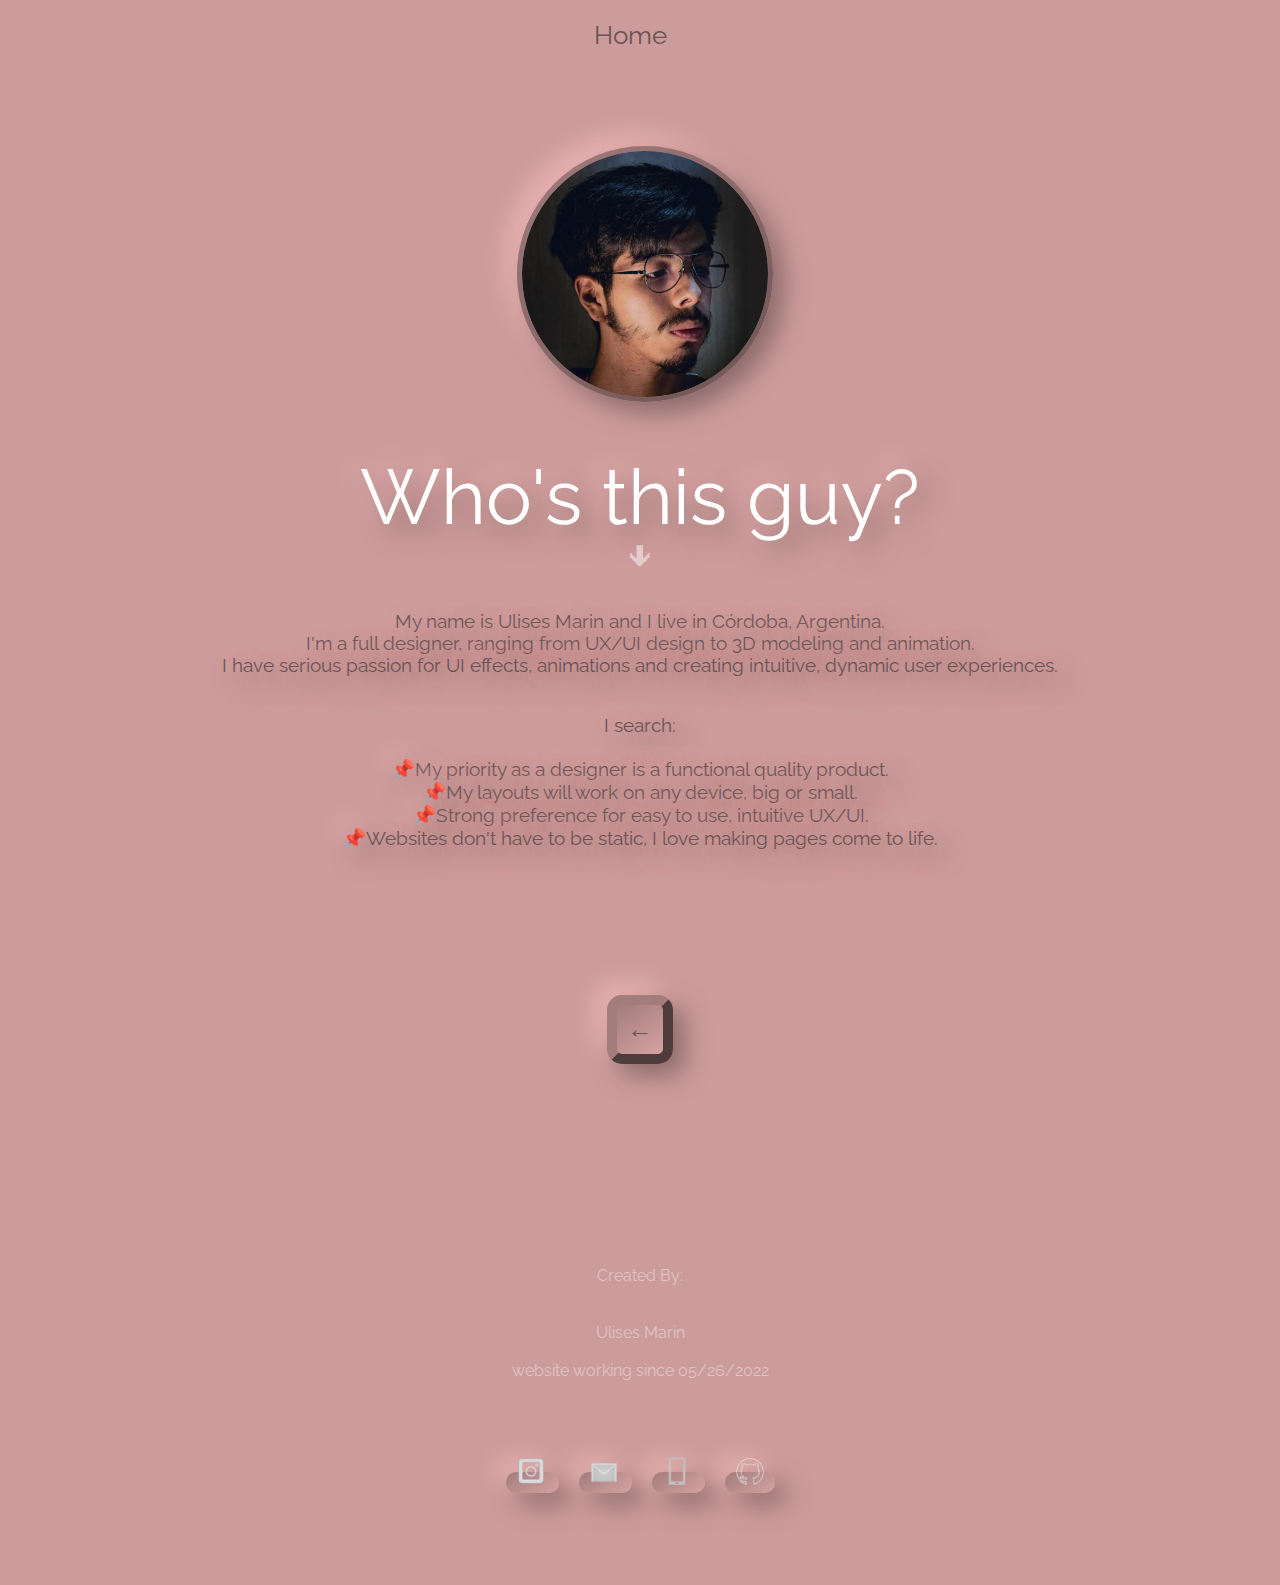
<file: public/about.html>
<!DOCTYPE html>
<html>
<head>
  <link rel="icon" href="assets/cubo.png" />
  <meta name="viewport" content="width=device-width, initial-scale=1.0"&amp;gt;>
<style>
      body{
            background-color:#CC9B9B;                       
        }

  </style>
    
	<title>About</title> 
	<meta charset="utf-8">
  <link rel="stylesheet" href="about.css">
  <link href="https://fonts.googleapis.com/css?family=Raleway:700,800,900&display=swap" rel="stylesheet">
	
</head>
<body>

<nav>
  <ul class="menu">
    <li class="item1"><a href="index.html">Home </a></li>
    <li class="toggle"><a href="#"><i class="fas fa-bars"></i></a></li>
  </ul>
  <br>
  <br>
  <br>
  <br>
</nav>

<a href="https://www.instagram.com/uli.a.marin/"> 
    <image class="fotu"src="./images/perfil.png"></image>
  </a>


<div class="titulo1">

<p align="center">
Who's this guy?
</p>
</div>
<div>
<p class="arrow" align="center">🡳</p> 
<br>
<br> 
</div>



<div class="texto1">
<p >
My name is Ulises Marin and I live in Córdoba, Argentina.<br>
I'm a full designer, ranging from UX/UI design to 3D modeling and animation.<br>
I have serious passion for UI effects, animations and creating intuitive, dynamic user experiences.
</p>
</div>
<br>
<br>
<div class="texto5">
<p>I search:</p>  
</div>

<div class="texto6">
<p >
<br>
📌My priority as a designer is a functional quality product.</p></div>
<div class="texto7"><p>📌My layouts will work on any device, big or small.</p></div>
<div class="texto8"><p>📌Strong preference for easy to use, intuitive UX/UI.</p></div>
<div class="texto9"><p>📌Websites don't have to be static, I love making pages come to life.</p></div>
<br>
<br>
<br>
<br>
<br>




<div class="link1">
<a href="index.html" >     
  <button class="b1"><b>←</b></button>
</a>
<br>
<br>
<br>
<br>
<br>
<br>
<br>
<br>
<br>
</div>





<div class="final01">

<p align="center">
  Created By:
</p>
</div>
<br>
<div class="final02">
<br>
<p align="center">
Ulises Marin
</p>
<p align="center">
  <br>
website working since 05/26/2022
</p>
</div>

<div class="redes">
<br>
<br>
<br>
<br>
<a href="https://www.instagram.com/uli.a.marin/" >
  <image class="i1" src="assets/instagram.png" width="30" height="30" ></image>
</a>

<a href="mailto:andresquinteros2017@gmail.com">
  <image class="i2" src="assets/correo.png" width="30" height="30"></image>
</a>

<a href="https://api.whatsapp.com/qr/ZRRUTMZLWKXPM1?autoload=1&app_absent=0">
  <image class="i3" src="assets/telefono.png" width="30" height="30"></image>
</a>

<a href="https://github.com/NAUTA2022">
  <image class="i4" src="assets/github.png" width="30" height="30"></image>
</a>
<br>
<br>
<br>
<br>
<br>
<br>
</div>
</body>

</html>
</file>
<file: public/about.css>
*{
  margin:  0;
    padding: 0;
    box-sizing: border-box;
}
body {
  font-family:  'Raleway', sans-serif;
  margin-top: 0px;
  display: flex;
  flex-direction: column;
  align-items: center;
  color: white;
}



.arrow {
  font-size: 2vw;
  color: #ffffff80;
}

.arrow:hover {
transform: translateY(30px);
transition: all 1s;
}

.arrow {
  animation-duration: 3s;
  animation-name: arrow;
}

@keyframes arrow {
  from {
    margin-top: -100%;
    width: 100%;
    opacity: 0%;
  }

  to {
    margin-top: 0%;
    width: 100%;
    opacity: 100%;
  }
}


.titulo1 {
  margin-top: 50px;
  font-size: 6vw;
  text-shadow: 11.41px 11.41px 24px #8D6B6B, -11.41px -11.41px 24px #EBB3B3;
}

.titulo1 {
  animation-duration: 3s;
  animation-name: titi;
}

@keyframes titi {
  from {
opacity: 0%;
    
  }

  to {
    opacity: 100%;
  }
}

.texto1 {
  font-size: 1.5vw;
  text-shadow: 11.41px 11.41px 24px #8D6B6B, -11.41px -11.41px 24px #EBB3B3;
  text-align: center;
  color: #6c5353;
}

.texto1 {
  animation-duration: 3s;
  animation-name: texti;
}

@keyframes texti {
  from {
    margin-top: 100%;
    width: 100%;
    opacity: 0%;
  }

  to {
    margin-top: 0%;
    width: 100%;
    opacity: 100%;
  }
}


.texto5 {
  font-size: 1.5vw;
  text-shadow: 11.41px 11.41px 24px #8D6B6B, -11.41px -11.41px 24px #EBB3B3;
  text-align: center;
  color: #6c5353;
}

.texto5 {
  animation-duration: 3s;
  animation-name: texti;
}

.texto6 {
  font-size: 1.5vw;
  text-shadow: 11.41px 11.41px 24px #8D6B6B, -11.41px -11.41px 24px #EBB3B3;
  text-align: center;
  color: #6c5353;
}
.texto6 {
  animation-duration: 3s;
  animation-name: texti;
}


.texto7 {
  font-size: 1.5vw;
  text-shadow: 11.41px 11.41px 24px #8D6B6B, -11.41px -11.41px 24px #EBB3B3;
  text-align: center;
  color: #6c5353;
}
.texto7 {
  animation-duration: 3s;
  animation-name: texti;
}


.texto8 {
  font-size: 1.5vw;
  text-shadow: 11.41px 11.41px 24px #8D6B6B, -11.41px -11.41px 24px #EBB3B3;
  text-align: center;
  color: #6c5353;
}
.texto8 {
  animation-duration: 3s;
  animation-name: texti;
}


.texto9 {
  font-size: 1.5vw;
  text-shadow: 11.41px 11.41px 24px #8D6B6B, -11.41px -11.41px 24px #EBB3B3;
  text-align: center;
  color: #6c5353;
}
.texto9 {
  animation-duration: 3s;
  animation-name: texti;
}


.link1 button {
    color: #6c5454;
    background: linear-gradient(145deg, #A37C7C, #D5A2A2);
    padding: 10px 10px;
    border-radius: 15px;
    border-color: #A37C7C;
    border-width: 10px;
    margin: 50px;
    cursor: pointer;
    box-shadow: 11.41px 11.41px 24px #8D6B6B, -11.41px -11.41px 24px #EBB3B3;
    font-size: 2vw;
    transition: all 0.5s;
}

.b1:hover {
  transform: scale(1.5);
  transition: all 1s;
}
.b1 {
  animation-duration: 5s;
  animation-name: b1;
}

@keyframes b1 {
  from {
    opacity: 0%;
  }

  to {
    opacity: 100%;
  }
}
.redes a {
    color: #936f6f;
    background: linear-gradient(145deg, #A37C7C, #D5A2A2);
    padding: 5px 10px;
    border-radius: 20px;
    font-size: 10px;
    margin: 10px;
    box-shadow: 11.41px 11.41px 24px #8D6B6B, -11.41px -11.41px 24px #EBB3B3;
}

.i1 {
  transition: all 0.5s;
}
.i2 {
  transition: all 0.5s;
}
.i3 {
  transition: all 0.5s;
}
.i4 {
  transition: all 0.5s;
}

.i1:hover {
  transform: scale(1.5);
  transition: all 1s;
}
.i2:hover {
  transform: scale(1.5);
  transition: all 1s;
}
.i3:hover {
  transform: scale(1.5);
  transition: all 1s;
}
.i4:hover {
  transform: scale(1.5);
  transition: all 1s;
}



.final01 {
  opacity: 40%;
}
.final02 {
  opacity: 40%;
}


nav {
  padding: 5px 20px;
}
ul {
  list-style-type: none;
}
a {
  color: #6C5353;
  text-decoration: none;
}
a:hover {
  text-decoration: underline;
}

.menu {
  display: flex;
}




.menu {
  animation-duration: 3s;
  animation-name: slidein;
}

@keyframes slidein {
  from {
    margin-top: -10%;
    width: 500%
  }

  to {
    margin-top: 0%;
    width: 100%;
  }
}



.item {
  order: 3;
  display: block;
  width: auto;
}

.menu li {
  padding: 15px 10px;
  font-size: 2vw;
}

.fotu {
 width: 20vw;
  height: 20vw; 
  align: center; 
  float: right;
  margin-left: 10px;
  color: #936f6f;
  background: linear-gradient(145deg, #A37C7C, #6c5353);
  padding: 5px 5px;
  border-radius: 360%;
  box-shadow: 11.41px 11.41px 24px #8D6B6B, -11.41px -11.41px 24px #EBB3B3;
  transition: all 2s;
}
.fotu:hover {
  transform: rotateY(360deg);
  transition: all 2s;
}

.fotu {
  animation-duration: 3s;
  animation-name: rotate;
}

@keyframes rotate {
  from {
    opacity: 0%;
 transform: rotate(0deg);
  }

  to {
    opacity: 100%;
 transform: rotate(360deg);
  }
}



@media all and (max-width: 1000px) {
.menu li {
  font-size: 10px;
}

.titulo1 {
  font-size: 12vw;
  text-align: center;
}

.texto1 {
  font-size: 4vw;
  text-align: center;
  color: #6c5353;
}
.texto1:hover {
  transform: scale(1.01);
  transition: all 1s;
}
.texto5 {
  font-size: 4vw;
  text-align: center;
  color: #6c5353;
}
.texto5:hover {
  transform: scale(1.01);
  transition: all 1s;
}
.texto6 {
  font-size: 4vw;
  text-align: center;
  color: #6c5353;
}
.texto6:hover {
  transform: scale(1.01);
  transition: all 1s;
}
.texto7 {
  font-size: 4vw;
  text-align: center;
  color: #6c5353;
}
.texto7:hover {
  transform: scale(1.01);
  transition: all 1s;
}
.texto8 {
  font-size: 4vw;
  text-align: center;
  color: #6c5353;
}
.texto8:hover {
  transform: scale(1.01);
  transition: all 1s;
}
.texto9 {
  font-size: 4vw;
  text-align: center;
  color: #6c5353;
}
.texto9:hover {
  transform: scale(1.01);
  transition: all 1s;
}
.link1 button {
    background: linear-gradient(145deg, #A37C7C, #D5A2A2);
    padding: 2px 20px;
    border-radius: 15px;
    border-color: #A37C7C;
    border-width: 10px;
    margin: 10px;
}
.menu li {
  padding: 20px 2px 2px;
  font-size: 0.9rem;
 }
.fotuli {
display: none;
}
.fotu {
  display: flex;
  width: 50vw;
  height: 50vw; 
  align: center; 
  float: right;
  margin-left: 10px;
  color: #936f6f;
  background: linear-gradient(145deg, #A37C7C, #6c5353);
  padding: 5px 5px;
  border-radius: 360%;
  box-shadow: 11.41px 11.41px 24px #8D6B6B, -11.41px -11.41px 24px #EBB3B3;
}

.link1 button {
    padding: 15px 15px;
    border-radius: 999px;
    font-size: 8vw;
}
.arrow {
  display: none;
}
</file>
